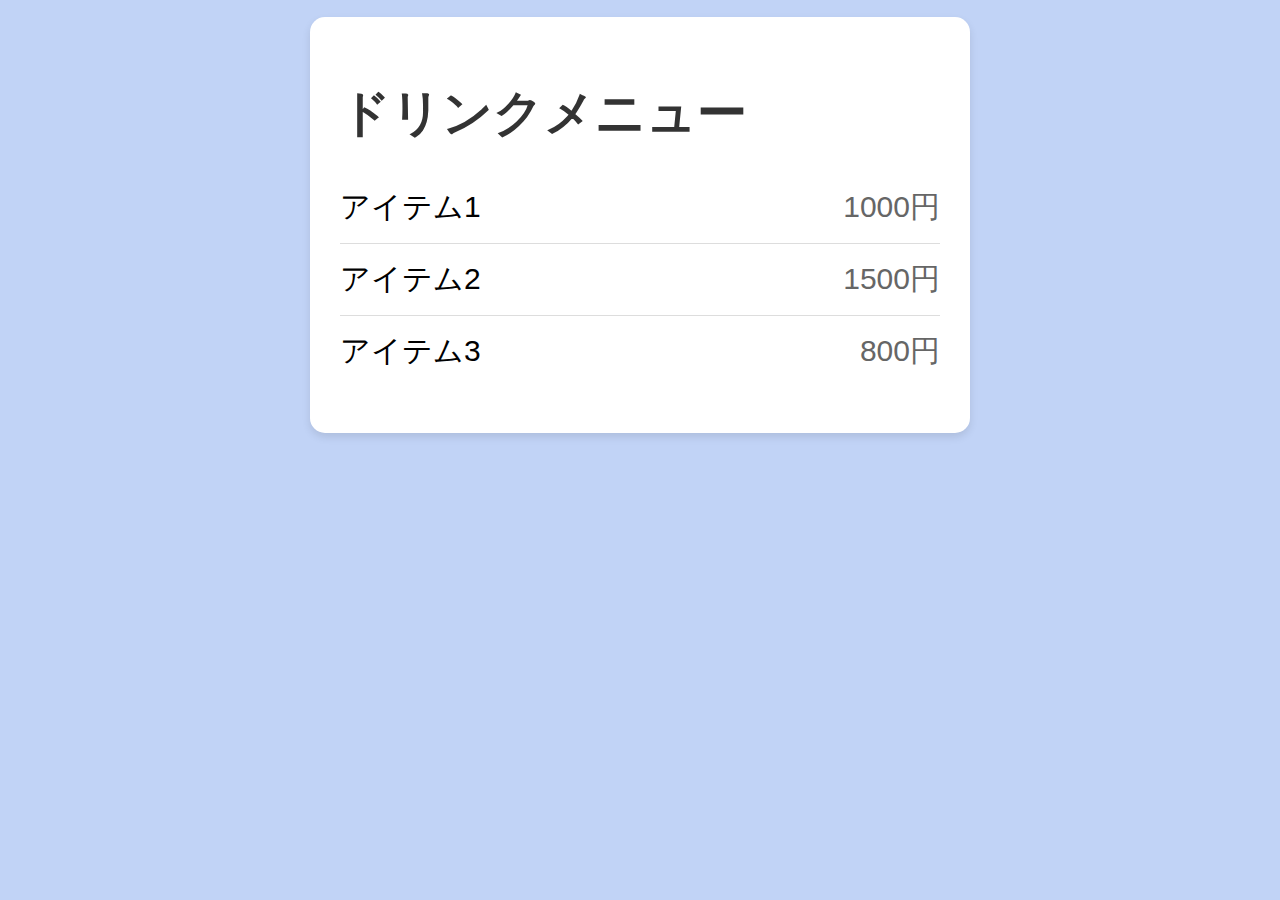
<file: menu_list/gpt.html>
<!DOCTYPE html>
<html>
<head>
    <title>ドリンクメニュー表</title>
    <link rel="stylesheet" type="text/css" href="styles.css">
</head>
<body>
    <div class="menu">
        <h1>ドリンクメニュー</h1>
        <ul>
            <li>
                <span class="item-name">アイテム1</span>
                <span class="item-price">1000円</span>
            </li>
            <li>
                <span class="item-name">アイテム2</span>
                <span class="item-price">1500円</span>
            </li>
            <li>
                <span class="item-name">アイテム3</span>
                <span class="item-price">800円</span>
            </li>
        </ul>
    </div>
</body>
</html>
</file>
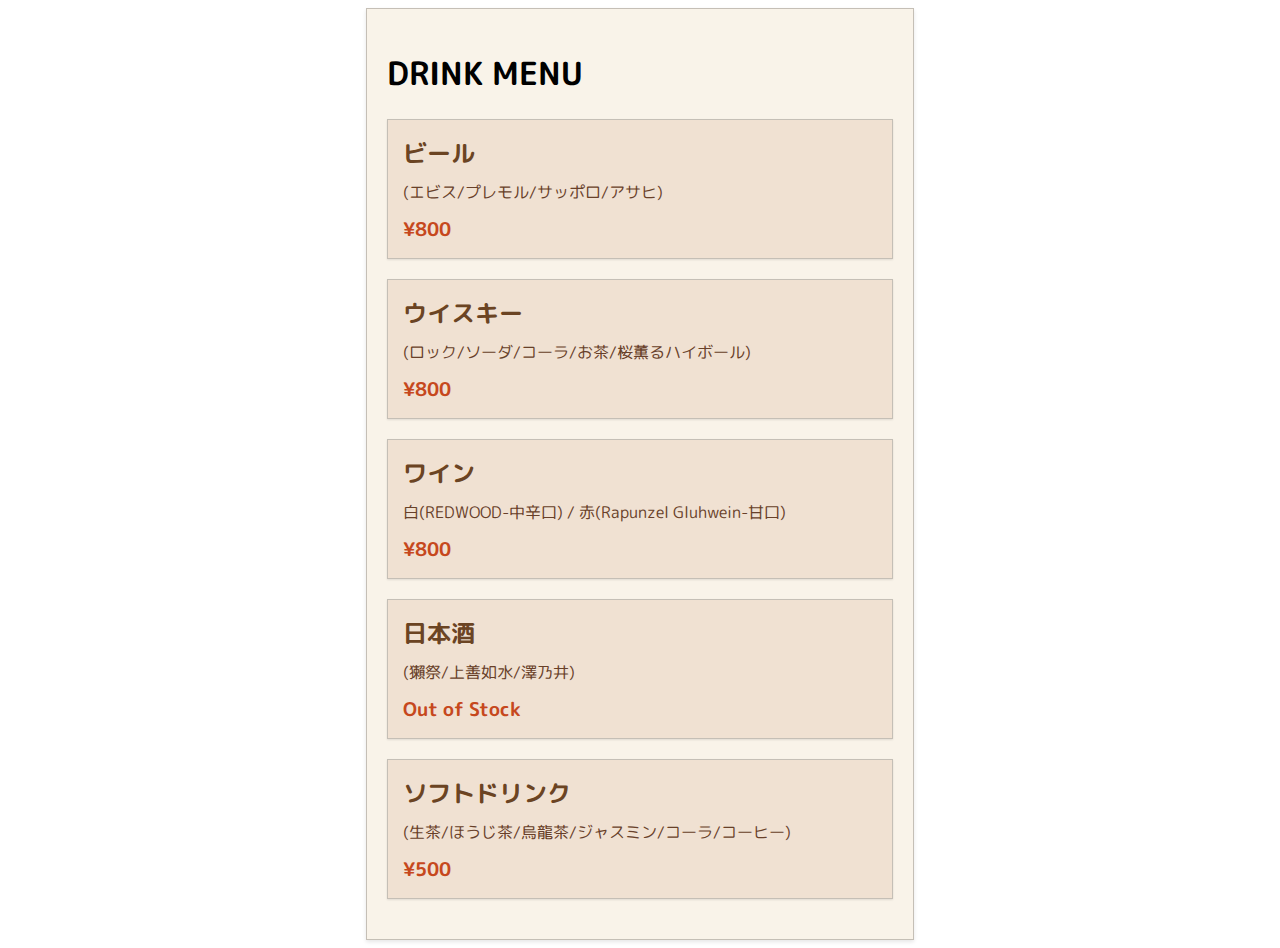
<file: menu_list/retro.html>
<!DOCTYPE html>
<html lang="en">
<head>
  <meta charset="UTF-8">
  <meta name="viewport" content="width=device-width, initial-scale=1.0">
  <title>昭和レトロなメニュー表</title>
  <link rel="stylesheet" href="retro.css">
  <link rel="stylesheet" href="https://fonts.googleapis.com/css2?family=M+PLUS+Rounded+1c:wght@300;400&display=swap">
</head>
<body>
  <div class="menu-container"> <!-- .flex クラスを追加 -->
    <h1>DRINK MENU</h1>
    <div class="menu-item">
      <h2 class="font-effect-vintage">ビール</h2>
      <p>(エビス/プレモル/サッポロ/アサヒ)</p>
      <span class="price">¥800</span>
    </div>
    <div class="menu-item">
      <h2 class="font-effect-vintage">ウイスキー</h2>
      <p>(ロック/ソーダ/コーラ/お茶/桜薫るハイボール)</p>
      <span class="price">¥800</span>
    </div>
    <div class="menu-item">
      <h2 class="font-effect-vintage">ワイン</h2>
      <p>白(REDWOOD-中辛口) / 赤(Rapunzel Gluhwein-甘口)</p>
      <span class="price">¥800</span>
    </div>
    <div class="menu-item">
      <h2 class="font-effect-vintage">日本酒</h2>
      <p>(獺祭/上善如水/澤乃井)</p>
      <span class="price">Out of Stock</span>
    </div>
    <div class="menu-item">
      <h2 class="font-effect-vintage">ソフトドリンク</h2>
      <p>(生茶/ほうじ茶/烏龍茶/ジャスミン/コーラ/コーヒー)</p>
      <span class="price">¥500</span>
    </div>
    <!-- 他のメニューアイテムも同様に追加 -->
  </div>
</body>
</html>
</file>
<file: menu_list/styles.css>
body {
    font-family: Arial, sans-serif;
    background-color: #c1d3f6;
    margin: 0;
    padding: 0;
    display: flex;
    justify-content: center;
    align-items: center;
    height: 50vh;
}
.menu {
    background-color: #ffffff;
    padding: 30px;
    border-radius: 15px;
    box-shadow: 0 4px 8px rgba(0, 0, 0, 0.1);
    max-width: 600px;
    width: 100%;
}
.menu h1 {
    font-size: 50px;
    margin-bottom: 25px;
    color: #333;
}
.menu ul {
    list-style: none;
    padding: 0;
}
.menu li {
    display: flex;
    justify-content: space-between;
    align-items: center;
    padding: 15px 0;
    border-bottom: 1px solid #ddd;
}
.menu li:last-child {
    border-bottom: none;
}
.item-name {
    flex: 1;
    font-size: 30px;
}
.item-price {
    font-size: 30px;
    color: #666;
}
</file>
<file: menu_list/retro.css>
/* メニュー全体のスタイル */
.menu-container {
  width: 40%;
  margin-left: auto; /* 右側の余白を最大限に広げる */
  margin-right: auto;   /* 右側の余白をゼロに設定 */
  padding: 20px;
  background-color: #f9f3e9;
  border: 1px solid #c5bfb6;
  box-shadow: 0 2px 4px rgba(0, 0, 0, 0.1);
  font-family: 'M PLUS Rounded 1c', sans-serif; /* 昭和フォントを適用 */
  /* flex: 1; 新しく追加された行 */
}

/* メニューアイテムのスタイル */
.menu-item {
  padding: 15px;
  margin-bottom: 20px;
  background-color: #f0e1d2;
  border: 1px solid #c5bfb6;
  box-shadow: 0 1px 2px rgba(0, 0, 0, 0.1);
}

/* メニューアイテムの見出しスタイル */
.menu-item h2 {
  margin: 0;
  font-size: 1.5rem;
  color: #6b4423;
}

/* メニューアイテムの説明文スタイル */
.menu-item p {
  margin: 10px 0;
  color: #684029;
}

/* 価格スタイル */
.price {
  display: block;
  font-weight: bold;
  font-size: 1.2rem;
  color: #c6481d;
}
</file>
